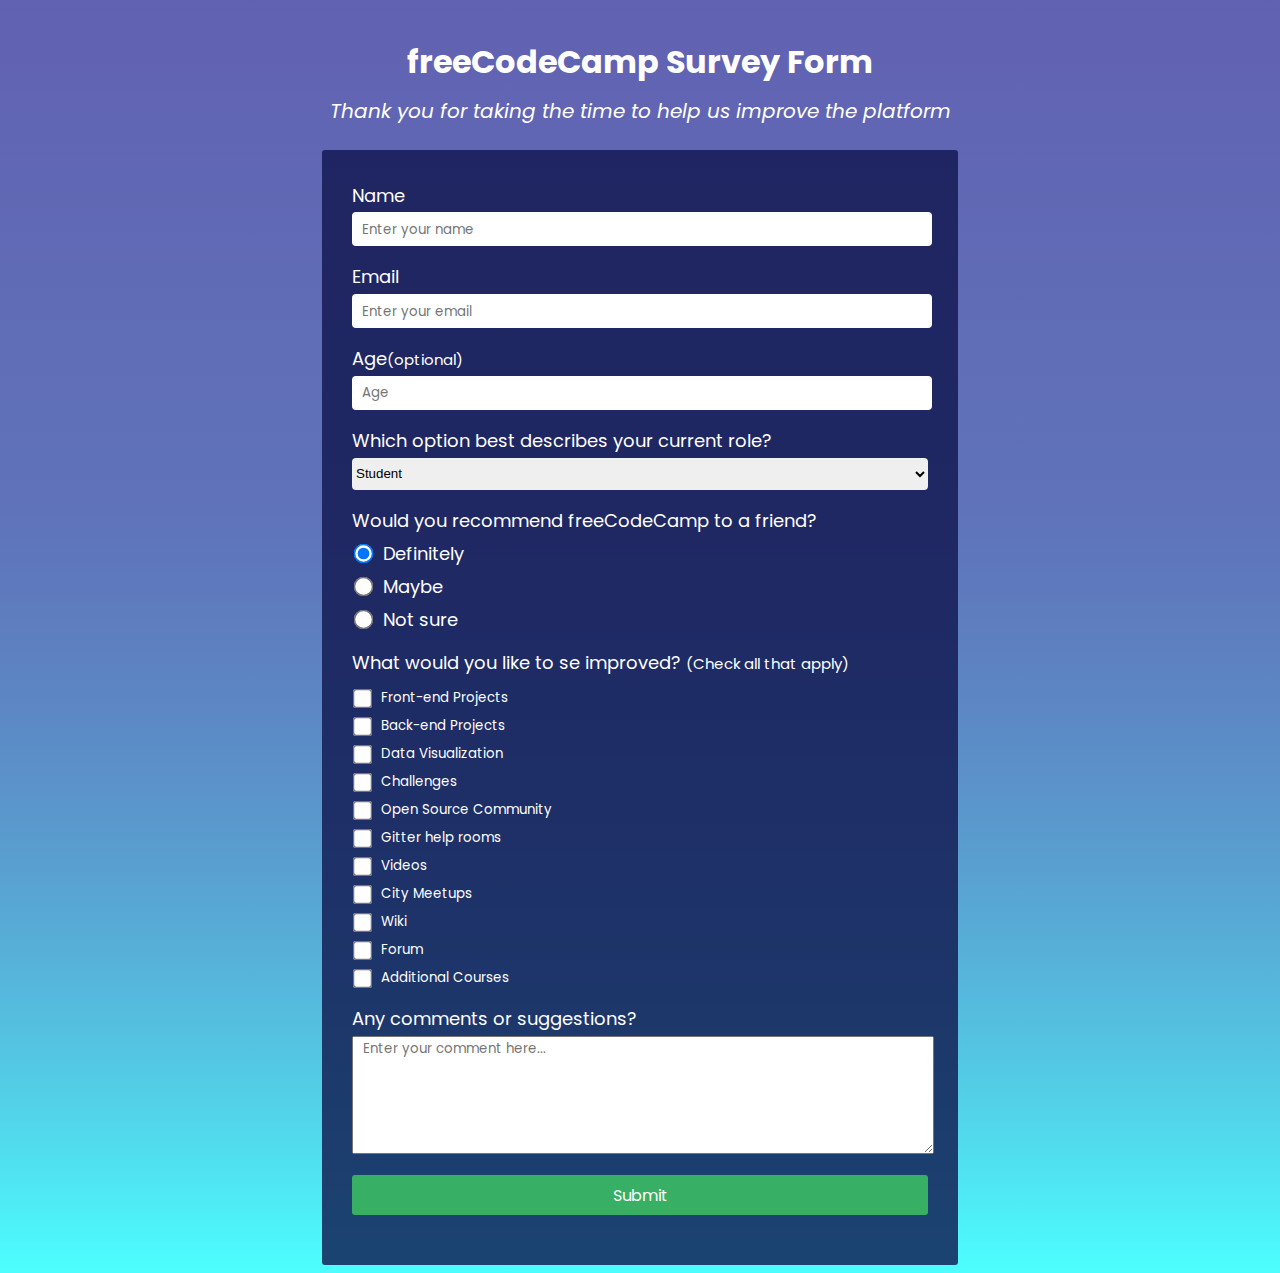
<file: responsive-web-design/survey-form/index.html>
<!DOCTYPE html>
<html lang='en'>
  <title>Survey Form</title>
  <meta charset='UTF-8'>
  <link rel='stylesheet' href='styles.css'>
  <header>
    <h1 id='title'>freeCodeCamp Survey Form</h1>
    <p id='description'>Thank you for taking the time to help us improve the platform
</p>
  </header>
  <body>
    <form id='survey-form'>
      <fieldset>
        <label for='name' id='name-label'><p>Name</p><input required id='name' name='name' type='text' placeholder='Enter your name'/></label>
        
        <label for='email' id='email-label'><p>Email</p><input required id='email' name='email' type='email' placeholder='Enter your email'/></label>
        
        <label for='number' id='number-label'><p>Age<small>(optional)</small></p><input type='number' name='number' id='number' min='13' max='120' placeholder='Age'/></label>
        <p>Which option best describes your current role?</p>
      <label for='dropdown'>
        <select id='dropdown' name='dropdown'>
          <option value='' disabled>Select current role</option>
          <option value='1'>Student</option>
          <option value='2'>Full Time Job</option>
          <option value='3'>Full Time Learner</option>
          <option value='4'>Prefer not to say</option>
          <option value='5'>Other</option>
        </select>
      </label>
      <p>Would you recommend freeCodeCamp to a friend?</p>
      <label for='recommend'>
        <p class='recommend-p'>
        <input value='1' checked type='radio' name='recommend' id='definitely-recommend'> Definitely</p>
        <p class='recommend-p'>
        <input value='2' type='radio' name='recommend' id='maybe-recommend'> Maybe</p>
        <p class='recommend-p'>
        <input value='3' type='radio' name='recommend' id='notsure-recommend'> Not sure</p>
      </label>
        <p>What would you like to se improved? <small>(Check all that apply)</p>
        <label for='liketosee-frontend'>
            <input value='1' type='checkbox' name='liketosee-frontend' id='liketosee-frontend'>
          Front-end Projects
        </label>
        <label for='liketosee-backend'>
            <input value='2' type='checkbox' name='liketosee-backend' id='liketosee-backend'> Back-end Projects
        </label>
        <label for='liketosee-data'>
            <input value='3' type='checkbox' name='liketosee-data' id='liketoseedata'>
          Data Visualization
        </label>
        <label for='liketosee-challenges'>
            <input value='4' type='checkbox' name='liketosee-challenges' id='liketosee-challenges'>
          Challenges
        </label>
        <label for='liketosee-community'>
            <input value='5' type='checkbox' name='liketosee-community' id='liketosee-community'>
          Open Source Community
        </label>
        <label for='liketosee-gitterhelp'>
            <input value='6' type='checkbox' name='liketosee-gitterhelp' id='liketosee-gitterhelp'>
          Gitter help rooms
        </label>
        <label for='liketosee-videos'>
            <input value='7' type='checkbox' name='liketosee-videos' id='liketosee-videos'>
          Videos
        </label>
        <label for='liketosee-citymeetups'>
            <input value='8' type='checkbox' name='liketosee-citymeetups' id='liketosee-citymeetups'>
          City Meetups
        </label>
        <label for='liketosee-wiki'>
            <input value='9' type='checkbox' name='liketosee-wiki' id='liketosee-wiki'>
          Wiki
        </label>
        <label for='liketosee-forum'>
            <input value='10' type='checkbox' name='liketosee-forum' id='liketosee-forum'>
          Forum
        </label>
        <label for='liketosee-courses'>
            <input value='11' type='checkbox' name='liketosee-courses' id='liketosee-courses'>
          Additional Courses
        </label>
      
        <p>Any comments or suggestions?</p>
          <textarea name='comment' id='comment' type='textarea' placeholder='Enter your comment here...'></textarea>
      
      <input id='submit' type='submit' value='Submit' />
      </fieldset>
    </form>
  <body>
</html>
</file>
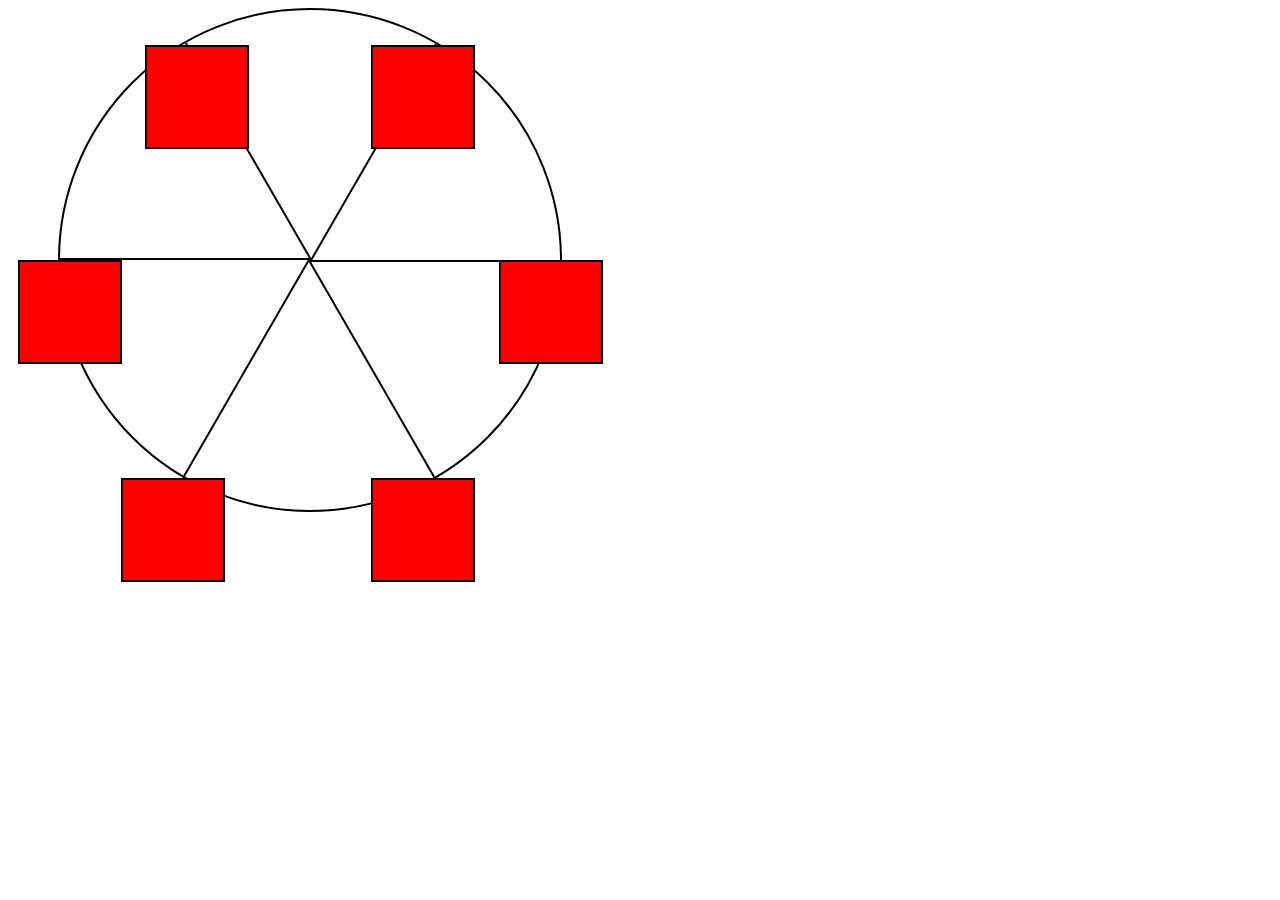
<file: responsive-web-design/practices/ferris-wheel/index.html>
<!DOCTYPE html>
<html lang="en">
<head>
    <meta charset="UTF-8">
    <meta http-equiv="X-UA-Compatible" content="IE=edge">
    <meta name="viewport" content="width=device-width, initial-scale=1.0">
    <link rel="stylesheet" href="styles.css">
    <title>Ferris Wheel</title>
</head>
<body>
    <div class='wheel'>
        <span class="line"></span>   
        <span class="line"></span>   
        <span class="line"></span>   
        <span class="line"></span>   
        <span class="line"></span>   
        <span class="line"></span>   
        <div class="cabin"></div>
        <div class="cabin"></div>
        <div class="cabin"></div>
        <div class="cabin"></div>
        <div class="cabin"></div>
        <div class="cabin"></div>
    </div>
</body>
</html>
</file>
<file: responsive-web-design/survey-form/styles.css>
@import url('https://fonts.googleapis.com/css?family=Poppins:200i,400&display=swap');

body {
  width: 50%;
  margin-left: auto;
  margin-right: auto;
  font-family: 'Poppins', sans-serif;
  color: #FFFFFF;
  font-size: 1rem;
  line-height: 1.4;
  background-image: linear-gradient(
      180deg,
      rgba(58, 58, 158, 0.8),75%,
      rgba(0, 255, 255, 0.7)
    ),
    url(https://cdn.freecodecamp.org/testable-projects-fcc/images/survey-form-background.jpeg);
  
}

h1 {
  margin-top: 1.25em;
  text-align: center;
  margin-bottom: -0.25em;
}

header p {
  font-size: 20px;
  font-style: italic;
  text-align: center;
  padding-bottom: 1em;
}

label {
  display: block;
}

input[type='checkbox'] {
  width: unset;
  min-height: unset;
  transform: scale(1.5);
  margin-top: 0.75rem;
  margin-right: 0.5rem;
  position: relative;
  vertical-align: bottom;
}

input {
  width: 100%;
  min-height: 2rem;
  border-radius: 4px;
  border: none;
}

select {
  width: 100%;
}

fieldset {
  border: 0px solid black;
  border-radius: 3px;
  padding-left: 30px;
  padding-right: 30px;
  padding-top: 15px;
  padding-bottom: 50px;
  background-color: rgba(15, 21, 77, 0.8)
}

p {
  margin-bottom: 0.25em;
  font-size: 1.125rem;
}

input[type='radio'] {
  width: unset;
  display: inline-block;
  min-height: unset;
  transform: scale(1.5);
  margin-right: 0.5rem;
}

input[type='submit'] {
  margin-top: 15px;
  background-color: #37AF65;
  border: none;
  height: 2.5rem;
  border-radius: 3px;
  color: inherit;
  font-family: 'Poppins', sans-serif;
  font-size: 1rem;
  cursor: pointer;
}

textarea {
  min-height: 7rem;
  width: 100%;
}

select {
  min-height: 2rem;
  border-radius: 4px;
  border: none;
}

::placeholder {
  font-family: 'Poppins', sans-serif;
  padding-left: 0.5rem;
}

.recommend-p {
  margin-top: 0.5rem;
}
</file>
<file: responsive-web-design/practices/ferris-wheel/styles.css>
.wheel {
    border: 2px solid black;
    border-radius: 50%;
    margin-left: 50px;
    position: absolute;
    height: 55vw;
    width: 55vw;
    max-width: 500px;
    max-height: 500px;
    animation-name: wheel;
    animation-duration: 10s;
    animation-iteration-count: infinite;
    animation-timing-function: linear;
}
  
.line {
    background-color: black;
    width: 50%;
    height: 2px;
    position: absolute;
    top: 50%;
    left: 50%;
    transform-origin: 0% 0%;
}
  
.line:nth-of-type(2) {
    transform: rotate(60deg);
}

.line:nth-of-type(3) {
    transform: rotate(120deg);
}

.line:nth-of-type(4) {
    transform: rotate(180deg);
}

.line:nth-of-type(5) {
    transform: rotate(240deg);
}

.line:nth-of-type(6) {
    transform: rotate(300deg);
}

.cabin {
    background-color: red;
    width: 20%;
    height: 20%;
    position: absolute;
    border: 2px solid;
    transform-origin: 50% 0%;
    animation: cabins 10s ease-in-out infinite;
}

  
.cabin:nth-of-type(1) {
    right: -8.5%;
    top: 50%;
}

.cabin:nth-of-type(2) {
    right: 17%;
    top: 93.5%;
}

.cabin:nth-of-type(3) {
    right: 67%;
    top: 93.5%;
}

.cabin:nth-of-type(4) {
    left: -8.5%;
    top: 50%;
}

.cabin:nth-of-type(5) {
    left: 17%;
    top: 7%;
}

.cabin:nth-of-type(6) {
    right: 17%;
    top: 7%;
}

  
@keyframes wheel {
    0% {
        transform: rotate(0deg);
    }
    100% {
        transform: rotate(360deg);
    }
}

@keyframes cabins {
    0% {
        transform: rotate(0deg);
    }
    25% {
        background-color: yellow;
    }
    50% {
        background-color: purple;
    }
    75% {
        background-color: yellow;
    }
    100% {
        transform: rotate(-360deg);
    }
}
</file>
